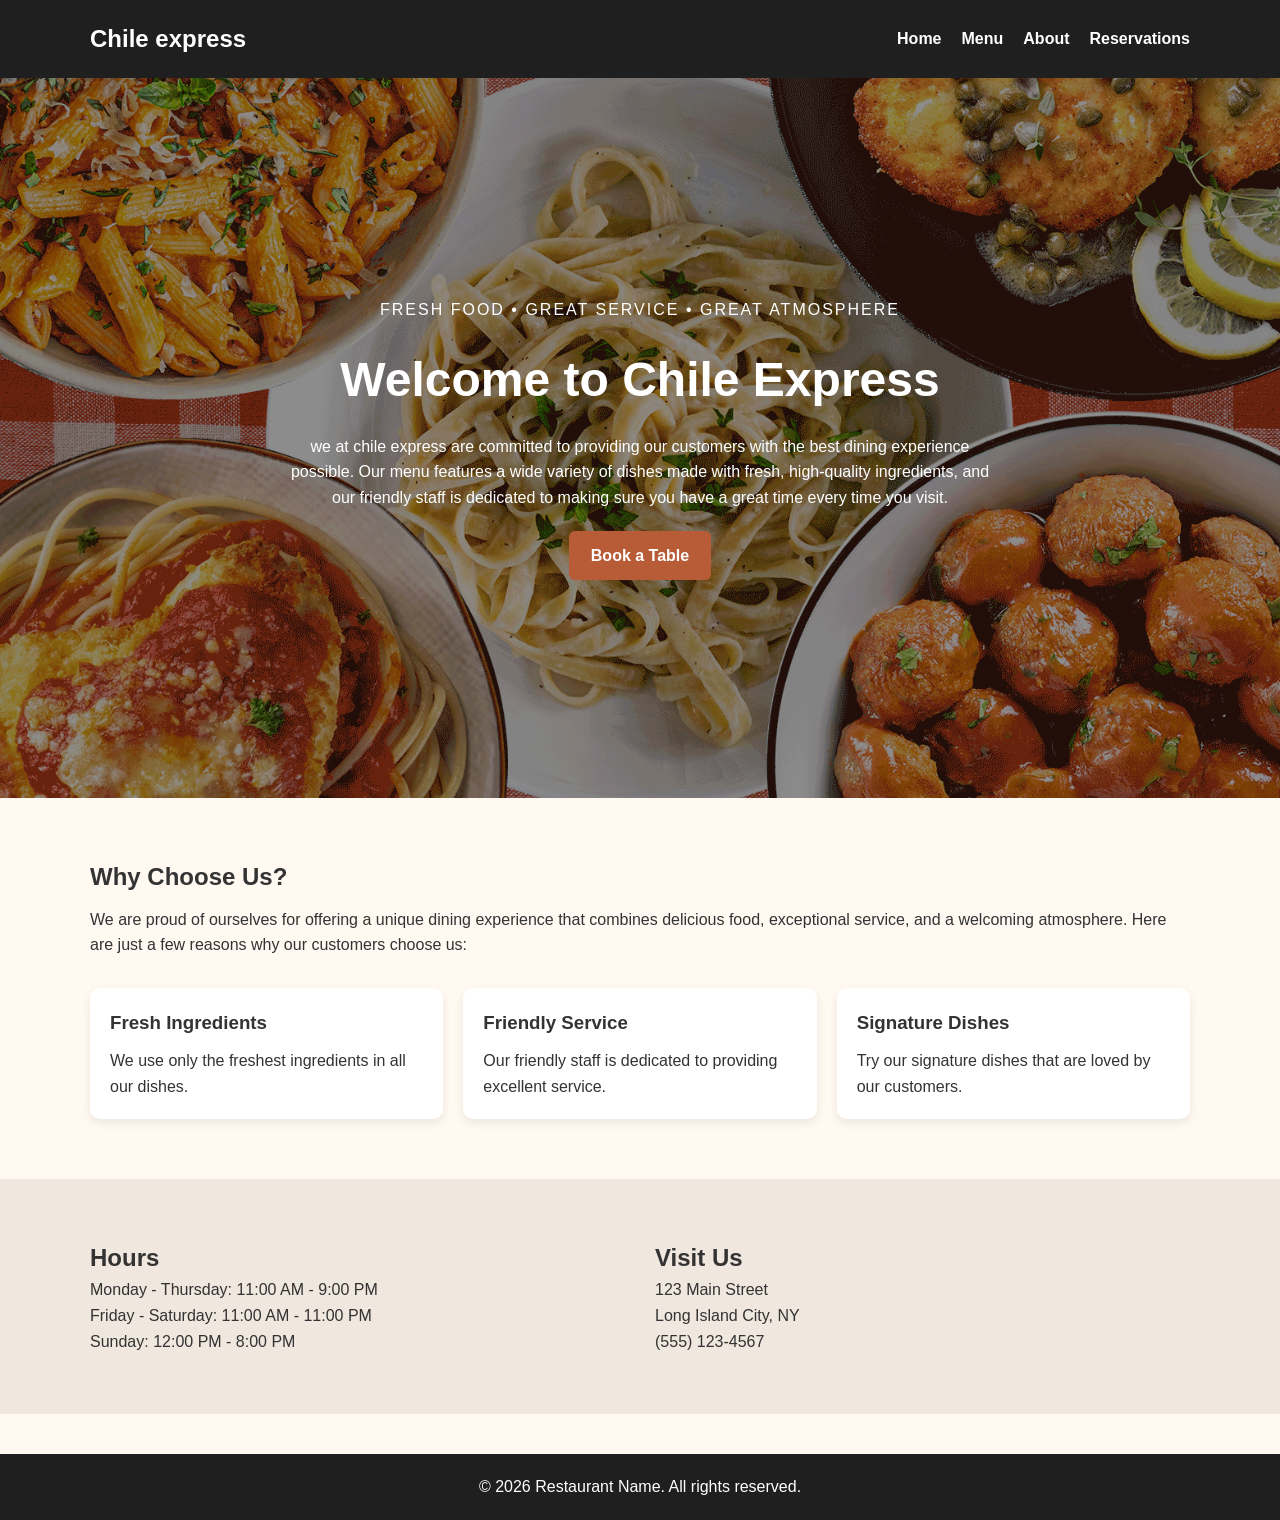
<file: index.html>
<!DOCTYPE html>
<html lang="en">
<head>
  <meta charset="UTF-8">
  <meta name="viewport" content="width=device-width, initial-scale=1.0">
  <title>Chile express  | Home</title>

  <!-- CHANGE NEEDED:
       Link your CSS file below.
       W3Schools search: HTML link CSS -->
  <link rel="stylesheet" href="style.css">
</head>
<body>

  <!--
    WHEN THIS PAGE IS WORKING:
    Students should see a dark navigation bar at the top,
    then a large hero image with text and a button in the center,
    then a short welcome section below.
  -->

  <header class="site-header">
    <nav class="navbar">
      <!-- CHANGE NEEDED:
           Replace "Restaurant Name" with your business name -->
      <h1 class="logo">Chile express</h1>

      <!-- CHANGE NEEDED:
           Make sure each link goes to the correct page.
           W3Schools search: HTML links -->
      <ul class="nav-links">
        <li><a href="index.html">Home</a></li>
        <li><a href="menu.html">Menu</a></li>
        <li><a href="about.html">About</a></li>
        <li><a href="reservations.html">Reservations</a></li>
      </ul>
    </nav>
  </header>

  <main>

    <!--
      HERO SECTION
      WHEN THIS SECTION IS WORKING:
      A large background image should fill most of the screen.
      There should be text on top of the image and a button below the text.

      CHANGE NEEDED:
      - Update the heading
      - Update the paragraph
      - Add your own hero image in the CSS file
      W3Schools search:
      - CSS background image
      - CSS background size
    -->
    <section class="hero">
      <div class="hero-text">
        <p class="tagline">Fresh Food • Great Service • Great Atmosphere</p>
        <h2>Welcome to Chile Express</h2>
        <p>
           we at chile express are committed to providing our customers with the best dining experience possible. Our menu features a wide variety of dishes made with fresh, high-quality ingredients, and our friendly staff is dedicated to making sure you have a great time every time you visit.
        </p>

        <!-- CHANGE NEEDED:
             This button should take users to the reservations page -->
        <a href="reservations.html" class="btn">Book a Table</a>
      </div>
    </section>

    <!--
      INTRO SECTION
      WHEN THIS SECTION IS WORKING:
      There should be a clean section under the hero with a heading,
      a short paragraph, and 3 simple boxes describing the restaurant.
    -->
    <section class="content-section">
      <div class="container">
        <h2>Why Choose Us?</h2>
        <p class="section-intro">
            We are proud of ourselves for offering a unique dining experience that combines delicious food, exceptional service, and a welcoming atmosphere. Here are just a few reasons why our customers choose us:
        </p>

        <!-- CHANGE NEEDED:
             Replace these 3 boxes with your own ideas.
             W3Schools search:
             - CSS flexbox
             - CSS box shadow -->
        <div class="card-row">
          <div class="info-card">
            <h3>Fresh Ingredients</h3>
            <p>We use only the freshest ingredients in all our dishes.</p>
          </div>

          <div class="info-card">
            <h3>Friendly Service</h3>
            <p>Our friendly staff is dedicated to providing excellent service.</p>
          </div>

          <div class="info-card">
            <h3>Signature Dishes</h3>
            <p>Try our signature dishes that are loved by our customers.</p>
          </div>
        </div>
      </div>
    </section>

    <!--
      HOURS SECTION
      WHEN THIS SECTION IS WORKING:
      Users should see business hours and location information in a clean layout.
    -->
    <section class="content-section alt-section">
      <div class="container two-column">
        <div>
          <h2>Hours</h2>
          <!-- CHANGE NEEDED:
               Update these hours if needed -->
          <p>Monday - Thursday: 11:00 AM - 9:00 PM</p>
          <p>Friday - Saturday: 11:00 AM - 11:00 PM</p>
          <p>Sunday: 12:00 PM - 8:00 PM</p>
        </div>

        <div>
          <h2>Visit Us</h2>
          <!-- CHANGE NEEDED:
               Replace with your address and phone number -->
          <p>123 Main Street</p>
          <p>Long Island City, NY</p>
          <p>(555) 123-4567</p>
        </div>
      </div>
    </section>

  </main>

  <footer class="site-footer">
    <!-- CHANGE NEEDED:
         Replace with your restaurant name -->
    <p>&copy; 2026 Restaurant Name. All rights reserved.</p>
  </footer>

</body>
</html>
</file>
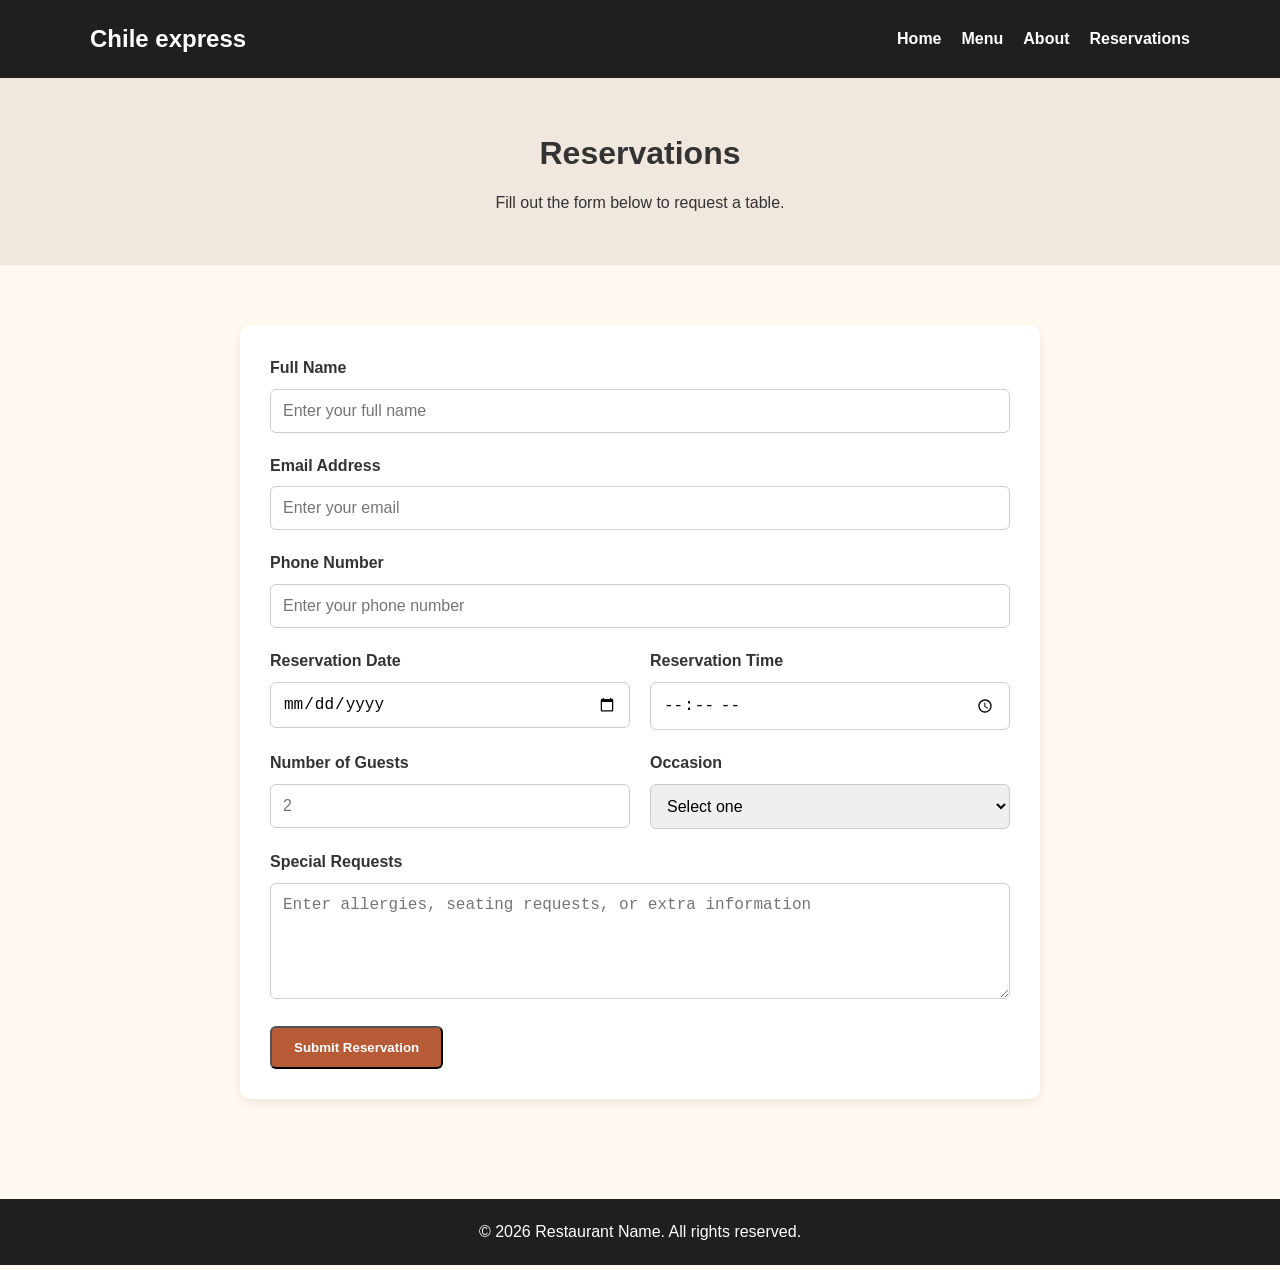
<file: reservations.html>
<!DOCTYPE html>
<html lang="en">
<head>
  <meta charset="UTF-8">
  <meta name="viewport" content="width=device-width, initial-scale=1.0">
  <title>Restaurant Name | Reservations</title>
  <link rel="stylesheet" href="style.css">
</head>
<body>

  <!--
    WHEN THIS PAGE IS WORKING:
    Students should see a heading and a clean form in the middle of the page.
    The form will NOT actually send data anywhere yet.
    It is only being used to practice HTML forms and CSS styling.
  -->

  <header class="site-header">
    <nav class="navbar">
      <h1 class="logo">Chile express</h1>
      <ul class="nav-links">
        <li><a href="index.html">Home</a></li>
        <li><a href="menu.html">Menu</a></li>
        <li><a href="about.html">About</a></li>
        <li><a href="reservations.html">Reservations</a></li>
      </ul>
    </nav>
  </header>

  <main>

    <section class="page-banner">
      <div class="container">
        <h2>Reservations</h2>
        <p>Fill out the form below to request a table.</p>
      </div>
    </section>

    <!--
      FORM SECTION
      WHEN THIS SECTION IS WORKING:
      Students should see labeled input boxes with enough spacing between them.

      CHANGE NEEDED:
      Students should check that every label matches an input.
      W3Schools search:
      - HTML forms
      - HTML input types
      - HTML label
      - HTML textarea
      - HTML required
    -->
    <section class="content-section">
      <div class="container form-container">

        <form class="reservation-form" action="#" method="get">

          <div class="form-group">
            <label for="fullname">Full Name</label>
            <input type="text" id="fullname" name="fullname" placeholder="Enter your full name" required>
          </div>

          <div class="form-group">
            <label for="email">Email Address</label>

            <!--
              CHANGE NEEDED:
              Keep type="email" here.
              Students should research why email is better than text.
              W3Schools search: HTML input email
            -->
            <input type="email" id="email" name="email" placeholder="Enter your email" required>
          </div>

          <div class="form-group">
            <label for="phone">Phone Number</label>
            <input type="tel" id="phone" name="phone" placeholder="Enter your phone number" required>
          </div>

          <div class="form-row">
            <div class="form-group">
              <label for="date">Reservation Date</label>
              <input type="date" id="date" name="date" required>
            </div>

            <div class="form-group">
              <label for="time">Reservation Time</label>
              <input type="time" id="time" name="time" required>
            </div>
          </div>

          <div class="form-row">
            <div class="form-group">
              <label for="guests">Number of Guests</label>

              <!--
                CHANGE NEEDED:
                Students should research min and max attributes.
                W3Schools search:
                - HTML input number
                - HTML min max
              -->
              <input type="number" id="guests" name="guests" min="1" max="12" placeholder="2" required>
            </div>

            <div class="form-group">
              <label for="occasion">Occasion</label>

              <!--
                CHANGE NEEDED:
                Students may add more options here.
                W3Schools search:
                - HTML select
                - HTML option
              -->
              <select id="occasion" name="occasion">
                <option value="">Select one</option>
                <option value="birthday">Birthday</option>
                <option value="anniversary">Anniversary</option>
                <option value="family">Family Dinner</option>
                <option value="date-night">Date Night</option>
              </select>
            </div>
          </div>

          <div class="form-group">
            <label for="notes">Special Requests</label>
            <textarea id="notes" name="notes" rows="5" placeholder="Enter allergies, seating requests, or extra information"></textarea>
          </div>

          <button type="submit" class="btn">Submit Reservation</button>
        </form>

      </div>
    </section>

  </main>

  <footer class="site-footer">
    <p>&copy; 2026 Restaurant Name. All rights reserved.</p>
  </footer>

</body>
</html>
</file>
<file: style.css>
/* =====================================================
   BASIC RESET
   WHEN THIS IS WORKING:
   All pages should have cleaner spacing and sizing.

   W3Schools search:
   - CSS box-sizing
   - CSS margin
   - CSS padding
===================================================== */
* {
  margin: 0;
  padding: 0;
  box-sizing: border-box;
}

/* =====================================================
   CHANGE NEEDED:
   Students should change these colors to match their brand.

   WHEN THIS IS WORKING:
   The whole site should have a consistent restaurant theme.

   W3Schools search:
   - CSS colors
   - CSS hex colors
===================================================== */
:root {
  --dark: #1f1f1f;
  --light: #fff9f2;
  --accent: #b85c38;
  --accent-hover: #94492d;
  --text: #333333;
  --white: #ffffff;
  --soft: #f0e7de;
}

/* =====================================================
   BODY STYLES
   WHEN THIS IS WORKING:
   Text should be easy to read and the page should have
   a soft background color.
===================================================== */
body {
  font-family: Arial, Helvetica, sans-serif;
  background-color: var(--light);
  color: var(--text);
  line-height: 1.6;
}

/* =====================================================
   CONTAINER
   WHEN THIS IS WORKING:
   Content should not stretch too wide across the screen.
===================================================== */
.container {
  width: 90%;
  max-width: 1100px;
  margin: 0 auto;
}

/* =====================================================
   HEADER + NAVIGATION
   WHEN THIS IS WORKING:
   A dark navigation bar should appear at the top.
   The logo should be on one side and the links on the other.

   W3Schools search:
   - CSS flexbox
   - CSS justify-content
   - CSS align-items
===================================================== */
.site-header {
  background-color: var(--dark);
  color: var(--white);
  
}

.navbar {
  width: 90%;
  max-width: 1100px;
  margin: 0 auto;
  padding: 20px 0;

  display: flex;
  justify-content: space-between;
  align-items: center;
  gap: 20px;
}

.logo {
  font-size: 1.5rem;
}

.nav-links {
  list-style: none;
  display: flex;
  gap: 20px;
}

.nav-links a {
  color: var(--white);
  text-decoration: none;
  font-weight: bold;
}

/* CHANGE NEEDED:
   Students can change hover color if they want.
   WHEN THIS IS WORKING:
   Link color should change when the mouse moves over it.

   W3Schools search:
   - CSS hover
*/
.nav-links a:hover {
  color: var(--accent);
}

/* =====================================================
   HERO SECTION
   CHANGE NEEDED:
   Replace the hero image file path below with the correct image name.
   Make sure the image is saved inside the images folder.

   WHEN THIS IS WORKING:
   The home page should show a large background image with text
   centered on top of it.

   W3Schools search:
   - CSS background image
   - CSS background size
   - CSS background position
===================================================== */
.hero {
  min-height: 80vh;
  background-image:
    linear-gradient(rgba(0, 0, 0, 0.45), rgba(0, 0, 0, 0.45)),
    url("image.gif");
  background-size: cover;
  background-position: center;
  background-repeat: no-repeat;

  display: flex;
  justify-content: center;
  align-items: center;
  text-align: center;
  padding: 40px;
   
}

.hero-text {
  max-width: 700px;
  color: var(--white);
}

.tagline {
  font-size: 1rem;
  letter-spacing: 2px;
  text-transform: uppercase;
  margin-bottom: 15px;
}

.hero-text h2 {
  font-size: 3rem;
  margin-bottom: 15px;
}

.hero-text p {
  margin-bottom: 20px;
}

/* =====================================================
   BUTTON
   WHEN THIS IS WORKING:
   Buttons should have color, padding, and rounded corners.
===================================================== */
.btn {
  display: inline-block;
  background-color: var(--accent);
  color: var(--white);
  text-decoration: none;
  padding: 12px 22px;
  border-radius: 6px;
  font-weight: bold;
}

.btn:hover {
  background-color: var(--accent-hover);
}

/* =====================================================
   PAGE BANNER
   WHEN THIS IS WORKING:
   About and Reservations pages should have a simple heading section.
===================================================== */
.page-banner {
  background-color: var(--soft);
  text-align: center;
  padding: 50px 20px;
}

.page-banner h2 {
  font-size: 2rem;
  margin-bottom: 10px;
}

/* =====================================================
   CONTENT SECTIONS
   WHEN THIS IS WORKING:
   Each page section should have enough spacing above and below it.
===================================================== */
.content-section {
  padding: 60px 0;
}

.alt-section {
  background-color: var(--soft);
}

.section-intro {
  margin-top: 10px;
  margin-bottom: 30px;
}

/* =====================================================
   FLEX LAYOUTS
   WHEN THIS IS WORKING:
   Items should line up next to each other on larger screens.

   W3Schools search:
   - CSS flexbox
   - CSS gap
===================================================== */
.card-row {
  display: flex;
  gap: 20px;
  flex-wrap: wrap;
}

.two-column {
  display: flex;
  gap: 30px;
  flex-wrap: wrap;
  align-items: center;
}

.two-column > div {
  flex: 1 1 300px;
}

/* =====================================================
   INFO CARDS
   WHEN THIS IS WORKING:
   The three boxes on the home page should have a white background,
   padding, and a slight shadow.

   W3Schools search:
   - CSS box shadow
   - CSS border radius
===================================================== */
.info-card,
.team-card {
  background-color: var(--white);
  padding: 20px;
  border-radius: 10px;
  flex: 1 1 250px;
  box-shadow: 0 4px 10px rgba(0, 0, 0, 0.08);
}

.info-card h3,
.team-card h3 {
  margin-bottom: 10px;
}

.role {
  color: var(--accent);
  font-weight: bold;
  margin-bottom: 10px;
}

/* =====================================================
   ABOUT PAGE IMAGES
   CHANGE NEEDED:
   Make sure image file names match the files in the images folder.

   WHEN THIS IS WORKING:
   Images should fit nicely and not look stretched.
===================================================== */
.about-image {
  width: 100%;
  display: block;
  border-radius: 10px;
}

.team-image {
  width: 100%;
  height: 250px;
  object-fit: cover;
  border-radius: 10px;
  margin-bottom: 15px;
}

/* =====================================================
   FORM STYLES
   WHEN THIS IS WORKING:
   The reservation form should be centered and easy to read.

   W3Schools search:
   - CSS forms
   - CSS input
===================================================== */
.form-container {
  max-width: 800px;
}

.reservation-form {
  background-color: var(--white);
  padding: 30px;
  border-radius: 10px;
  box-shadow: 0 4px 10px rgba(0, 0, 0, 0.08);
}

.form-group {
  margin-bottom: 20px;
}

.form-row {
  display: flex;
  gap: 20px;
  flex-wrap: wrap;
}

.form-row .form-group {
  flex: 1 1 250px;
}

label {
  display: block;
  margin-bottom: 8px;
  font-weight: bold;
}

input,
select,
textarea {
  width: 100%;
  padding: 12px;
  border: 1px solid #cccccc;
  border-radius: 6px;
  font-size: 1rem;
}

/* CHANGE NEEDED:
   Students can research how :focus works.
   WHEN THIS IS WORKING:
   Inputs should show a colored outline when clicked.

   W3Schools search:
   - CSS focus
*/
input:focus,
select:focus,
textarea:focus {
  outline: 2px solid var(--accent);
  border-color: var(--accent);
}

/* =====================================================
   FOOTER
   WHEN THIS IS WORKING:
   A dark footer should appear at the bottom of each page.
===================================================== */
.site-footer {
  background-color: var(--dark);
  color: var(--white);
  text-align: center;
  padding: 20px;
  margin-top: 40px;
}

/* =====================================================
   RESPONSIVE DESIGN
   WHEN THIS IS WORKING:
   On smaller screens, the nav links and columns should stack.

   W3Schools search:
   - CSS media queries
===================================================== */
@media (max-width: 768px) {
  .navbar {
    flex-direction: column;
  }

  .nav-links {
    flex-direction: column;
    align-items: center;
  }

  .hero-text h2 {
    font-size: 2.2rem;
  }

  .two-column {
    flex-direction: column;
  }
}

/* =====================================================
   OPTIONAL COOL SNIPPETS
   These are NOT required.
   Students can plug them in if they finish early.
===================================================== */

/* OPTIONAL 1: Make cards lift slightly on hover
   W3Schools search:
   - CSS transform
   - CSS transition

.info-card,
.team-card {
  transition: transform 0.3s ease;
}

.info-card:hover,
.team-card:hover {
  transform: translateY(-8px);
}
*/

/* OPTIONAL 2: Make button grow slightly on hover

.btn {
  transition: transform 0.3s ease, background-color 0.3s ease;
}

.btn:hover {
  transform: scale(1.05);
}
*/

/* OPTIONAL 3: Add underline animation to nav links

.nav-links a {
  position: relative;
}

.nav-links a::after {
  content: "";
  position: absolute;
  left: 0;
  bottom: -4px;
  width: 0;
  height: 2px;
  background-color: var(--accent);
  transition: width 0.3s ease;
}

.nav-links a:hover::after {
  width: 100%;
}
*/
</file>
